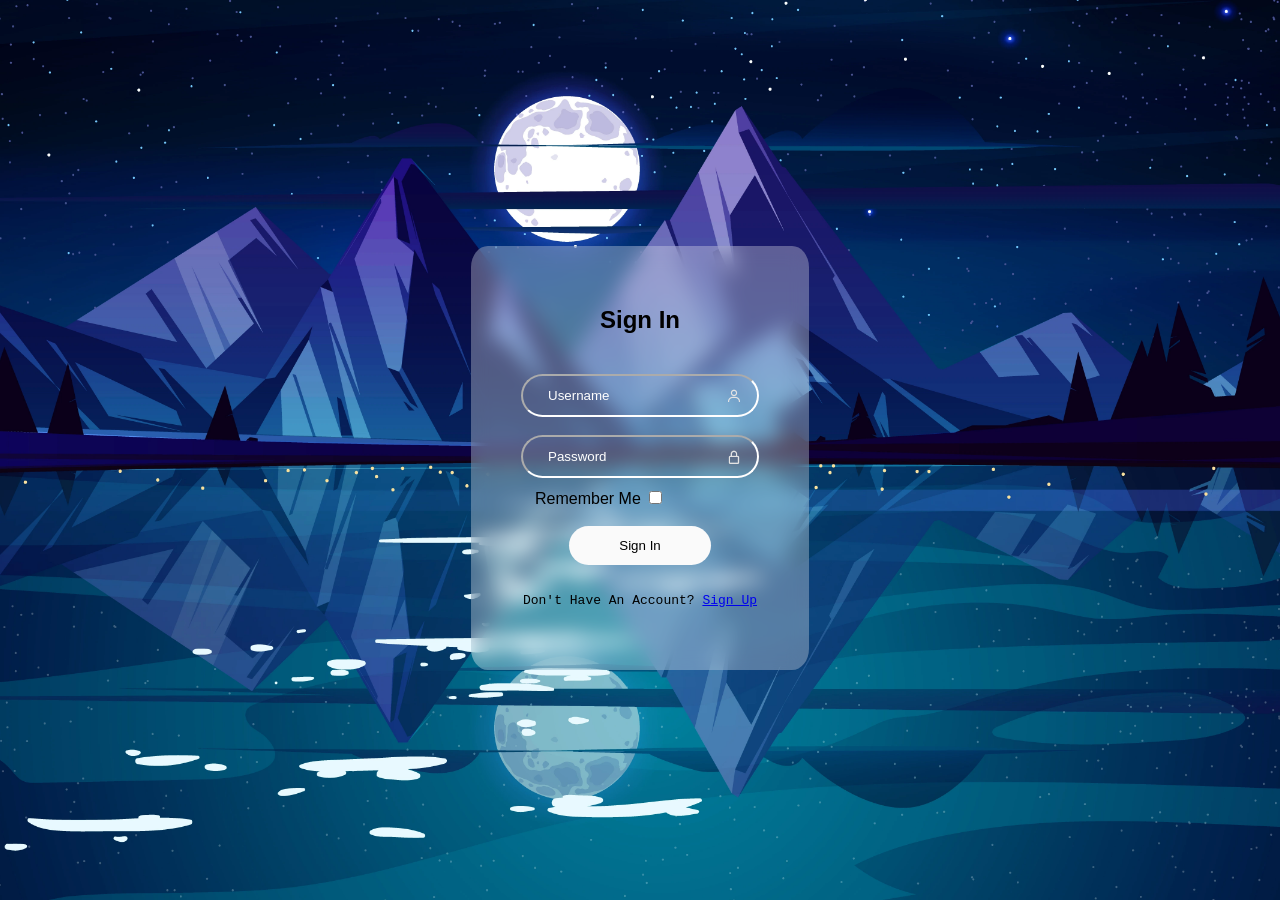
<file: index.html>
<!DOCTYPE html>
<html lang="en">
<head>
    <meta charset="UTF-8">
    <meta name="viewport" content="width=device-width, initial-scale=1.0">
    <title>Log in</title>
    <link rel="stylesheet" href="styles_in.css">
    <link href='https://unpkg.com/boxicons@2.1.4/css/boxicons.min.css' rel='stylesheet'>
</head>
<body>
    <div class="form">
        <form>
            <h2 class="h2">Sign In</h2>
            <div class="UNAME">
                <input type="text" id="uname" name="uname" class="uname" placeholder="Username" maxlength="25" required>
                <i class='bx bx-user'></i>
            </div>
        
            <br>
        
            <div class="PASS">
                <input type="password" id="pass" name="pass" class="pass" placeholder="Password" minlength="8" maxlength="25" required>
                <i class='bx bx-lock-alt' ></i>
            </div>
            
            <br>
            
            <div class="REM">
                <label for="rem" class="rem">Remember Me</label>
                <input type="checkbox" id="rem" name="rem" class="rem">
            </div>
                        
            <br>
            
            <div>
                <button type="submit" id="btn" name="btn" formaction="main.html" class="btn">Sign In</button>
            </div>

            <p class="sup">Don't Have An Account? <a href="signup.html">Sign Up</a></p>

        </form>
    </div>   
</body>
</html>
</file>
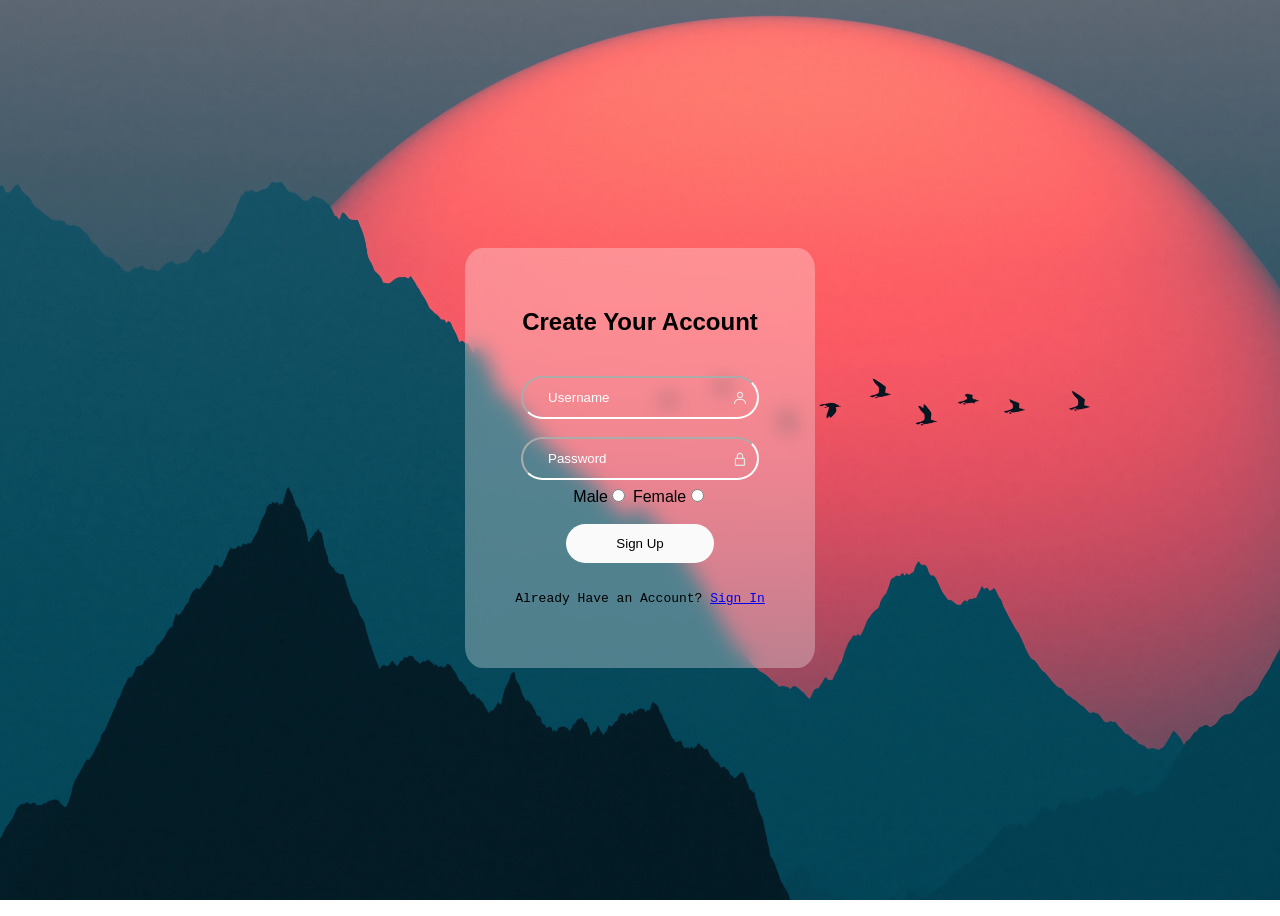
<file: signup.html>
<!DOCTYPE html>
<html lang="en">
<head>
    <meta charset="UTF-8">
    <meta name="viewport" content="width=device-width, initial-scale=1.0">
    <title>Log in</title>
    <link rel="stylesheet" href="styles_up.css">
    <link href='https://unpkg.com/boxicons@2.1.4/css/boxicons.min.css' rel='stylesheet'>
</head>
<body>
    <div class="form">
        <form>
            <h2 class="h2">Create Your Account</h2>
            <div class="UNAME">
                <input type="text" id="uname" name="uname" class="uname" placeholder="Username" maxlength="25" required>
                <i class='bx bx-user'></i>      
            </div>
        
            <br>
        
            <div class="PASS">
                <input type="password" id="pass" name="pass" class="pass" placeholder="Password" minlength="8" maxlength="25" required>
                <i class='bx bx-lock-alt' ></i>
            
            <br>
            
            <div class="REM">
                <label for="male" class="gndr">Male</label>
                <input type="radio" id="male" name="gndr" class="gndr">
                <label for="female" class="gndr">Female</label>
                <input type="radio" id="female" name="gndr" class="gndr">
            </div>
                        
            <br>
            
            <div>
                <button type="submit" id="btn" name="btn" formaction="main.html" class="btn">Sign Up</button>
            </div>

            <p class="sin">Already Have an Account? <a href="index.html">Sign In</a></p>

        </form>
    </div>   
</body>
</html>
</file>
<file: styles_in.css>
body{
    background-image: url(images/bg_img.webp);
    background-position: center;
    background-size: cover;
    background-attachment: fixed;
    display: grid;
    place-items: center;
    text-align: center;
    height: 100vh;
    font-family: Arial, "Helvetica Neue", Helvetica, sans-serif;
}
.form{
    padding: 50px;
    border-radius: 5%;
    background-color: rgba(255, 255, 255, 0.3);
    backdrop-filter: blur(10px);
    padding-top: 40px;
    padding-bottom: 49px; 
    position: fixed;
}
.h2{
    padding-bottom: 20px;
}
.uname{
    border-color: white;
    border-width: 2px;
    border-radius: 50px;
    padding: 12px;
    padding-left: 25px;
    padding-right: 25px;
    background-color: transparent;
    transition: all 0.3 ease;
}
.uname:hover{
    transform: scale(1.025);
}
.pass{
    border-color: white;
    border-width: 2px;
    border-radius: 50px;
    padding: 12px;
    padding-left: 25px;
    padding-right: 25px;
    background-color: transparent;
    transition: all 0.3 ease;
    margin-bottom: -8px;
}
.pass:hover{
    transform: scale(1.025);
}
.UNAME input, .PASS input{
    padding-right: 40px;
}
.UNAME, .PASS{
    position: relative;
}
.bx{
    position: absolute;
    right: 17px;
    transform: translateY(85%);
    color: rgb(227, 227, 227);
}
.REM{
    text-align: left;
    margin-left: 14px;
    font-family: 'Segoe UI', Tahoma, Geneva, Verdana, sans-serif !important;
}
.rem{
    cursor: pointer;
}
.btn{
    border: 0px;
    border-radius: 50px;
    padding: 12px;
    padding-left: 50px;
    padding-right: 50px;
    background-color: rgb(250, 250, 250);
    cursor: pointer;
    transition: all 0.3 ease;
}
.btn:hover{
    background-color: rgb(227, 231, 239);
    transform: scale(1.05);
}
.btn:active{
    background-color: rgb(216, 230, 230);
    transform: scale(0.97);
}
.sup{
    font-family: monospace !important;
    padding-top: 15px;
}
input::placeholder{
    color: white;
    opacity: 1;
}
input:focus::placeholder {
  color: transparent;
}
input, textarea{
    color: rgb(0, 0, 0);
}
</file>
<file: styles_up.css>
body{
    background-image: url(images/bg_img2.webp);
    background-position: center;
    background-size: cover;
    background-attachment: fixed;
    display: grid;
    place-items: center;
    text-align: center;
    height: 100vh;
    font-family: Arial, "Helvetica Neue", Helvetica, sans-serif;
}
.form{
    padding: 50px;
    border-radius: 5%;
    background-color: rgba(255, 255, 255, 0.3);
    backdrop-filter: blur(10px);
    padding-top: 40px;
    padding-bottom: 49px; 
    position: fixed;
}
.h2{
    padding-bottom: 20px;
}
.uname{
    border-color: white;
    border-width: 2px;
    border-radius: 50px;
    padding: 12px;
    padding-left: 25px;
    padding-right: 25px;
    background-color: transparent;
    transition: all 0.3 ease;
}
.uname:hover{
    transform: scale(1.025);
}
.pass{
    border-color: white;
    border-width: 2px;
    border-radius: 50px;
    padding: 12px;
    padding-left: 25px;
    padding-right: 25px;
    background-color: transparent;
    transition: all 0.3 ease;
}
.pass:hover{
    transform: scale(1.025);
}
.UNAME input, .PASS input{
    padding-right: 40px;
}
.UNAME, .PASS{
    position: relative;
}
.bx{
    position: absolute;
    right: 17px;
    transform: translateY(85%);
    color: rgb(227, 227, 227);
}
.gndr{
    margin-top: 9px;
    text-align: left !important;
    font-family: 'Segoe UI', Tahoma, Geneva, Verdana, sans-serif !important;
    cursor: pointer;
}
#male{
    margin-left: 0px;
}
#female{
    margin-left: 0px;
}
.btn{
    border: 0px;
    border-radius: 50px;
    padding: 12px;
    padding-left: 50px;
    padding-right: 50px;
    background-color: rgb(250, 250, 250);
    cursor: pointer;
    transition: all 0.3 ease;
}
.btn:hover{
    background-color: rgb(227, 231, 239);
    transform: scale(1.05);
}
.btn:active{
    background-color: rgb(216, 230, 230);
    transform: scale(0.97);
}
.sin{
    font-family: monospace !important;
    padding-top: 15px;
}
input::placeholder{
    color: white;
    opacity: 1;
}
input:focus::placeholder {
  color: transparent;
}
input, textarea{
    color: rgb(0, 0, 0);
}
</file>
